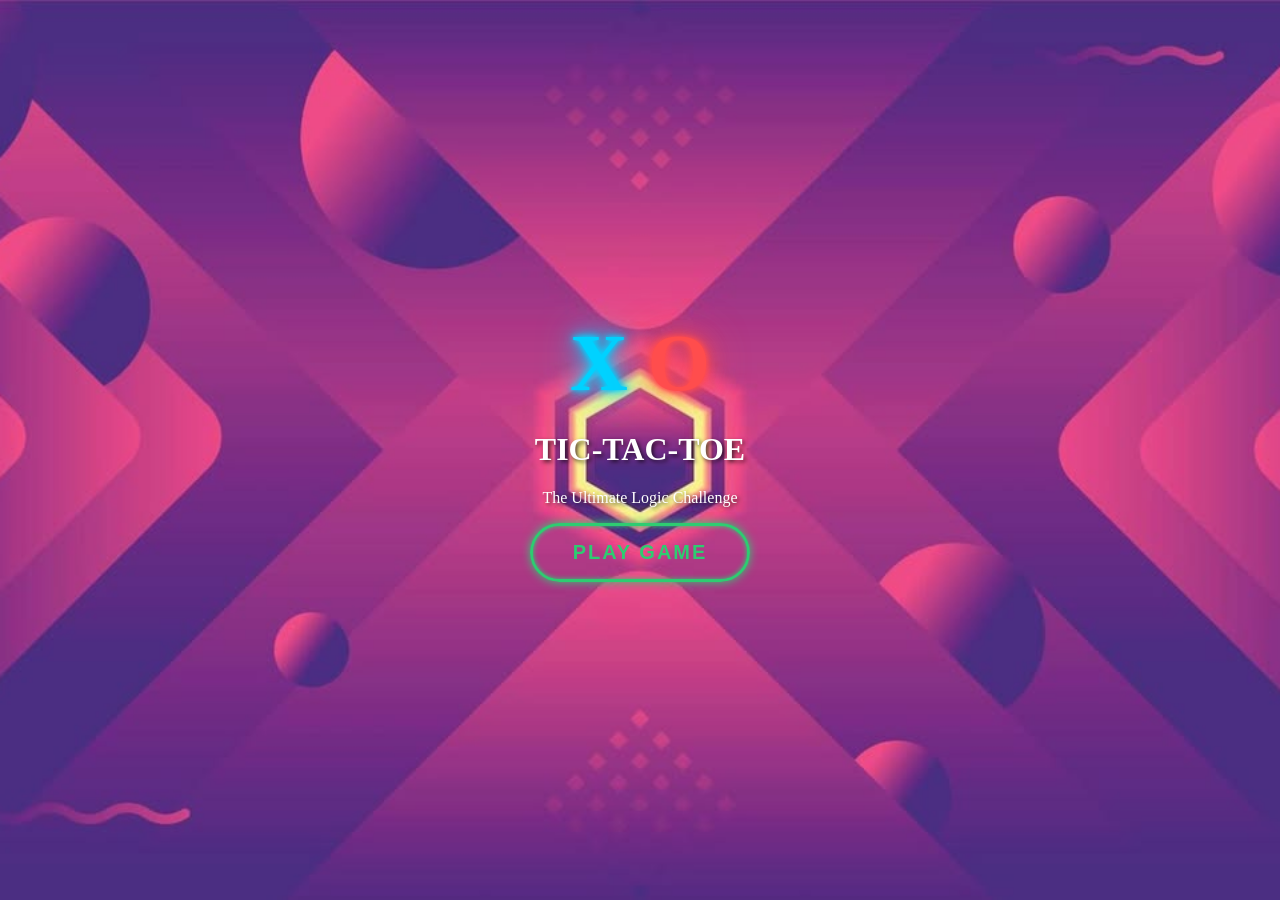
<file: webui/index.html>
<!DOCTYPE html>
<html lang="en">
<head>
    <meta charset="UTF-8">
    <meta name="viewport" content="width=device-width, initial-scale=1.0">
    <title>Tic-Tac-Toe | Menu</title>
    <link rel="stylesheet" href="style.css">
</head>
<body>
<div class="menu-container">
    <div class="logo">
        <span class="x-icon">X</span>
        <span class="o-icon">O</span>
    </div>

    <h1>TIC-TAC-TOE</h1>
    <p>The Ultimate Logic Challenge</p>

    <button id="playBtn" class="play-button">PLAY GAME</button>
</div>

<script src="menu.js"></script>
</body>
</html>
</file>
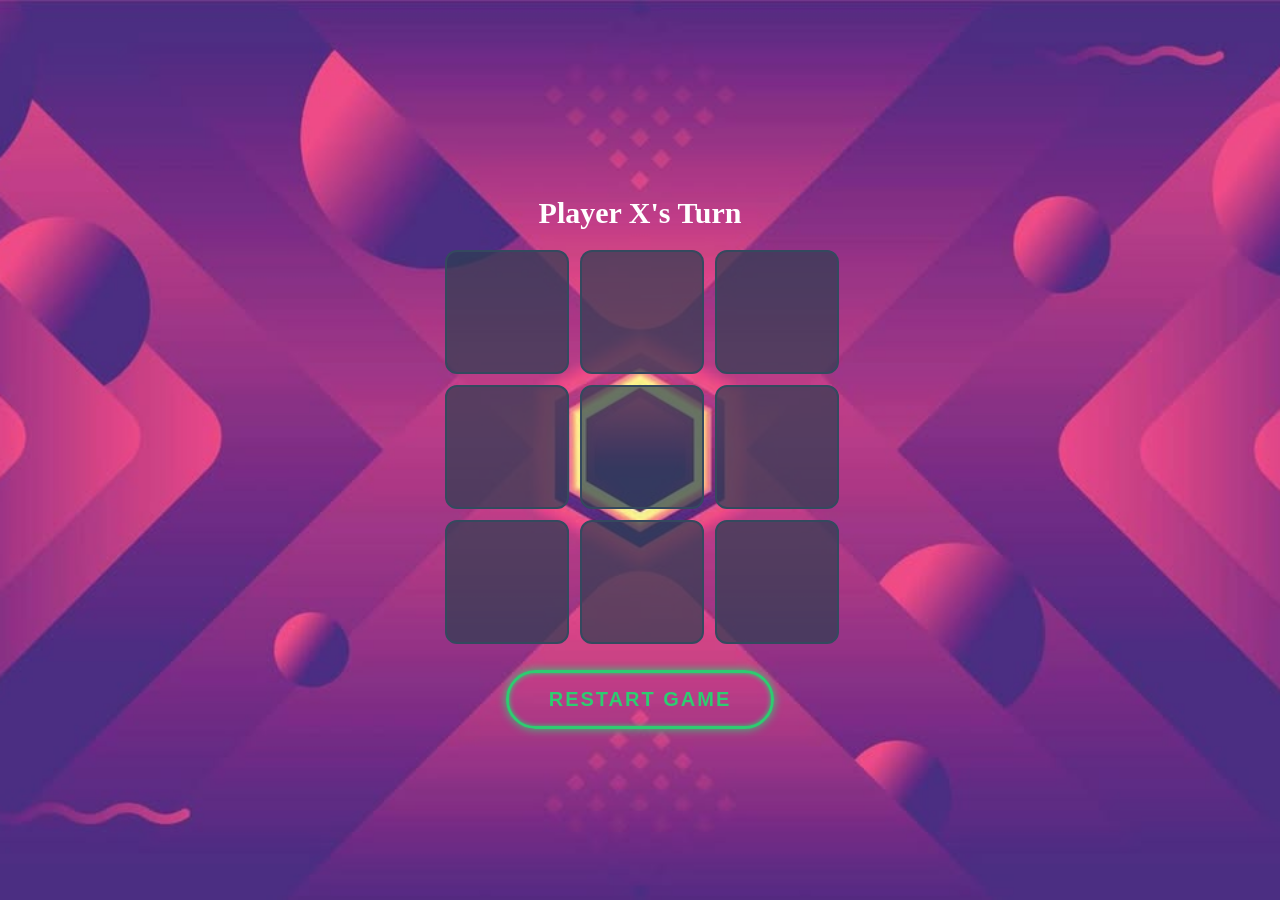
<file: webui/game.html>
<!DOCTYPE html>
<html lang="en">
<head>
    <meta charset="UTF-8">
    <title>Tic-Tac-Toe | THE GAME</title>
  <link rel="stylesheet" href="style.css">
</head>
<body>
<div class="game-container">
  <h2 id="status">Player X's Turn</h2>
  <div class="grid">
    <div class="cell" data-index="0"></div>
    <div class="cell" data-index="1"></div>
    <div class="cell" data-index="2"></div>
    <div class="cell" data-index="3"></div>
    <div class="cell" data-index="4"></div>
    <div class="cell" data-index="5"></div>
    <div class="cell" data-index="6"></div>
    <div class="cell" data-index="7"></div>
    <div class="cell" data-index="8"></div>
  </div>
  <button class="reseTbtn" id="resetBtn">Restart Game</button>
</div>
<script src="game.js"></script>
</body>
</html>
</file>
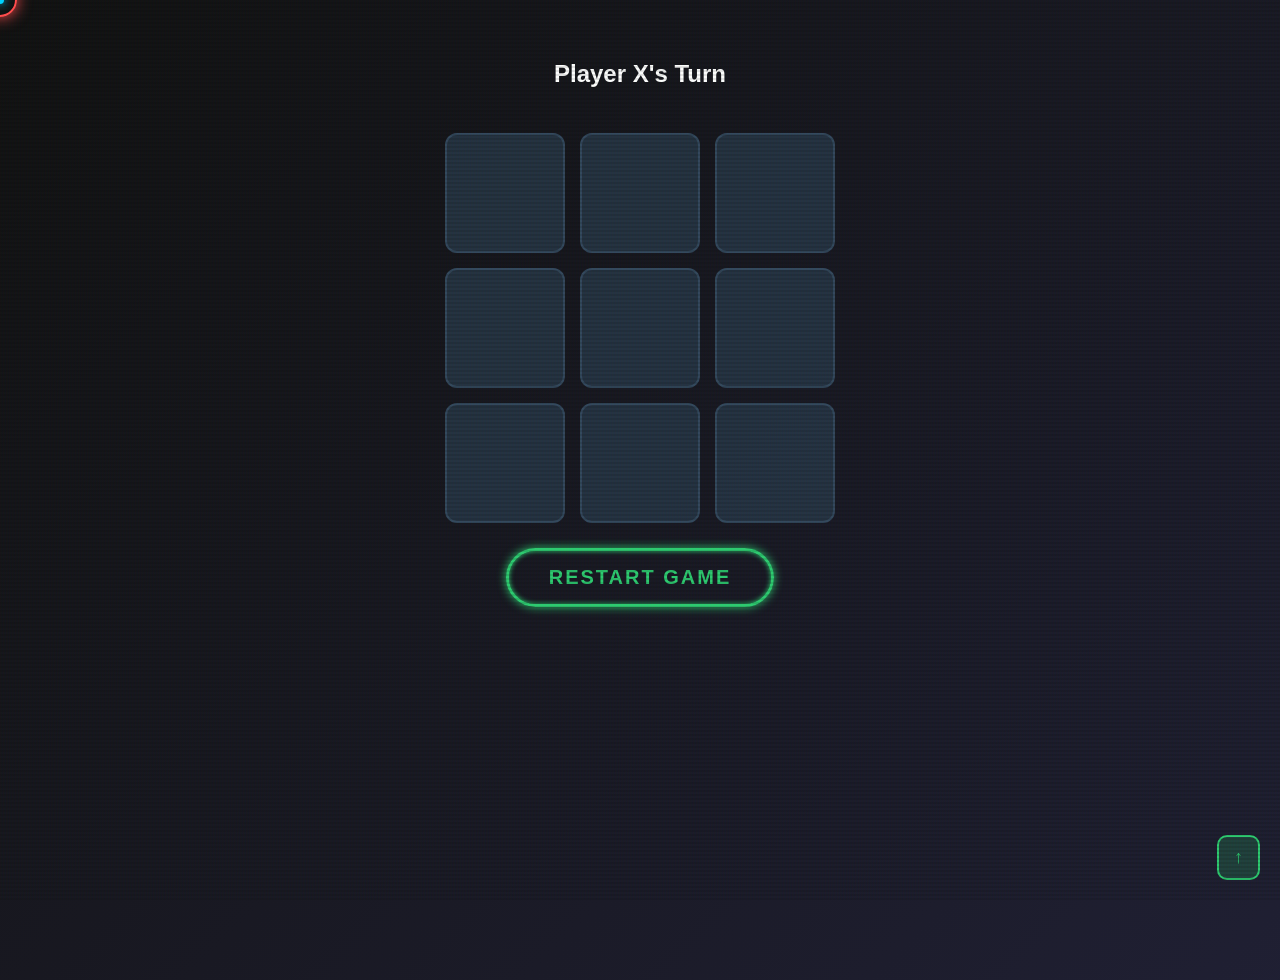
<file: src/main/resources/static/game.html>
<!DOCTYPE html>
<html lang="en">
<head>
  <meta charset="UTF-8">
  <meta name="viewport" content="width=device-width, initial-scale=1.0">
  <title>Tic-Tac-Toe | THE GAME</title>
  <link rel="stylesheet" href="style.css">
</head>
<body>
<div class="game-container">
  <h2 id="status">Player X's Turn</h2>

  <div class="grid-wrapper">
    <div id="grid" class="grid">
      <div class="cell" data-index="0"></div>
      <div class="cell" data-index="1"></div>
      <div class="cell" data-index="2"></div>
      <div class="cell" data-index="3"></div>
      <div class="cell" data-index="4"></div>
      <div class="cell" data-index="5"></div>
      <div class="cell" data-index="6"></div>
      <div class="cell" data-index="7"></div>
      <div class="cell" data-index="8"></div>
    </div>
    <div id="win-line" class="win-line"></div>
  </div>

  <div>
    <button class="reseTbtn" id="resetBtn">Restart Game</button>
  </div>

  <button id="scrollTopBtn" title="Go to top">↑</button>
</div>

<div class="cursor-dot" id="cursor-dot"></div>
<div class="cursor-outline" id="cursor-outline"></div>

<script src="game.js"></script>
<script src="cursor.js"></script> </body>
</html>
</file>
<file: webui/style.css>
/*
body {
    background-color: #121212; /* Dark professional background */
/*    color: white;
    font-family: 'Arial', sans-serif;
    display: flex;
    justify-content: center;
    align-items: center;
    height: 100vh;
    margin: 0;
}
*/
body {
    background-color: #121212;
    background-image: url('20137b547d99541ce1302e0e96be1ee5.jpg');
    background-size: cover;
    background-position: center;
    background-attachment: fixed;

    /* These 4 lines do the centering magic */
    display: flex;
    flex-direction: column; /* Stacks the logo, text, and button vertically */
    justify-content: center; /* Centers vertically */
    align-items: center;     /* Centers horizontally */

    height: 100vh; /* Vital: Tells the body to take up the full screen height */
    margin: 0;
    overflow: hidden; /* Prevents accidental scrolling */
}

h1, p {
    text-shadow: 2px 2px 4px rgba(0, 0, 0, 0.7); /* Adds a subtle dark lift behind the letters */
    color: white; /* Optional: white often looks cleaner on high-energy backgrounds */
}

.menu-container {
    text-align: center;
}

.logo {
    font-size: 80px;
    font-weight: bold;
    margin-bottom: 20px;
}

/* Neon Styles for the Logo Icons */
.x-icon {
    color: #00d2ff;
    text-shadow:
        0 0 5px #00d2ff,
        0 0 10px #00d2ff,
        0 0 20px #00d2ff,
        0 0 40px #00d2ff;
}

.o-icon {
    color: #ff4d4d;
    text-shadow:
        0 0 5px #ff4d4d,
        0 0 10px #ff4d4d,
        0 0 20px #ff4d4d,
        0 0 40px #ff4d4d;
}

/* Neon Style for the Play Button */
.play-button {
    background-color: transparent; /* Makes it look like a neon tube */
    color: #2ecc71;
    border: 3px solid #2ecc71;
    padding: 15px 40px;
    font-size: 20px;
    font-weight: bold;
    cursor: pointer;
    border-radius: 50px;
    text-transform: uppercase;
    letter-spacing: 2px;
    transition: all 0.3s ease;
    /* The Glow */
    box-shadow: 0 0 10px #2ecc71, inset 0 0 5px #2ecc71;
}

.play-button:hover {
    background-color: #2ecc71;
    color: #121212; /* Text turns dark when button glows fully */
    box-shadow:
        0 0 20px #2ecc71,
        0 0 40px #2ecc71,
        0 0 60px #2ecc71;
    transform: scale(1.05);
}
/*
.grid {
    display: grid;
    grid-template-columns: repeat(3, 100px);
    grid-template-rows: repeat(3, 100px);
    gap: 10px;
    margin: 20px auto;
}

.cell {
    width: 100px;
    height: 100px;
    background-color: #2c3e50;
    border: 2px solid #34495e;
    display: flex;
    justify-content: center;
    align-items: center;
    font-size: 40px;
    cursor: pointer;
    border-radius: 8px;
}

.cell:hover { background-color: #34495e; }
*/

.game-container {
    text-align: center;
}

#status {
    font-size: 30px;
    margin-bottom: 20px;
    color: white;
}

.grid {
    display: grid;
    grid-template-columns: repeat(3, 120px); /* 3 columns */
    grid-template-rows: repeat(3, 120px);    /* 3 rows */
    gap: 15px;
    margin-bottom: 30px;
}

.cell {
    width: 120px;
    height: 120px;
    background-color: rgba(44, 62, 80, 0.7); /* Semi-transparent dark */
    border: 2px solid #34495e;
    display: flex;
    justify-content: center;
    align-items: center;
    font-size: 50px;
    font-weight: bold;
    cursor: pointer;
    border-radius: 12px;
    transition: all 0.2s ease;
}

.cell:hover {
    background-color: rgba(52, 73, 94, 0.9);
    border-color: #00d2ff; /* Blue neon border on hover */
    transform: scale(1.02);
}
.reseTbtn {
    background-color: transparent; /* Makes it look like a neon tube */
    color: #2ecc71;
    border: 3px solid #2ecc71;
    padding: 15px 40px;
    font-size: 20px;
    font-weight: bold;
    cursor: pointer;
    border-radius: 50px;
    text-transform: uppercase;
    letter-spacing: 2px;
    transition: all 0.3s ease;
    /* The Glow */
    box-shadow: 0 0 10px #2ecc71, inset 0 0 5px #2ecc71;
}

.reseTbtn:hover {
    background-color: #2ecc71;
    color: #121212; /* Text turns dark when button glows fully */
    box-shadow:
        0 0 20px #2ecc71,
        0 0 40px #2ecc71,
        0 0 60px #2ecc71;
    transform: scale(1.05);
}
</file>
<file: src/main/resources/static/style.css>
/* ==========================================================================
   1. GLOBAL STYLES & LAYOUT
   ========================================================================== */
body {
    margin: 0;
    min-height: 100vh;
    display: flex;
    flex-direction: column;
    justify-content: flex-start;
    align-items: center;

    /* Ensure scrolling is active */
    overflow-y: auto;
    overflow-x: hidden;

    padding: 40px 10px;

    font-family: 'Arial', sans-serif;
    color: white;
    background-color: #121212;

    /* Animated Gradient Background */
    background: linear-gradient(-45deg, #0f0c29, #302b63, #24243e, #121212);
    background-size: 400% 400%;
    animation: gradientBG 15s ease infinite;
}

h1, p {
    text-shadow: 2px 2px 4px rgba(0, 0, 0, 0.7);
    text-align: center;
}

/* ==========================================================================
   2. KEYFRAMES (Animations)
   ========================================================================== */
@keyframes gradientBG {
    0% { background-position: 0% 50%; }
    50% { background-position: 100% 50%; }
    100% { background-position: 0% 50%; }
}

@keyframes popIn {
    0% { transform: scale(0); opacity: 0; }
    80% { transform: scale(1.2); }
    100% { transform: scale(1); opacity: 1; }
}

@keyframes glitch {
    0% { transform: translate(0); }
    20% { transform: translate(-3px, 3px); }
    40% { transform: translate(-3px, -3px); }
    60% { transform: translate(3px, 3px); }
    80% { transform: translate(3px, -3px); }
    100% { transform: translate(0); }
}

/* ==========================================================================
   3. COMPONENTS (Logo & Menu)
   ========================================================================== */
.menu-container {
    text-align: center;
}

.logo {
    position: relative;
    font-size: 80px;
    font-weight: bold;
    margin-bottom: 20px;
    text-transform: uppercase;
    animation: glitch 5s infinite;
    animation-timing-function: step-end;
}

.x-icon {
    color: #00d2ff;
    text-shadow: 0 0 5px #00d2ff, 0 0 10px #00d2ff, 0 0 20px #00d2ff, 0 0 40px #00d2ff;
}

.o-icon {
    color: #ff4d4d;
    text-shadow: 0 0 5px #ff4d4d, 0 0 10px #ff4d4d, 0 0 20px #ff4d4d, 0 0 40px #ff4d4d;
}

/* ==========================================================================
   4. GAME GRID & CELLS
   ========================================================================== */
.game-container {
    display: flex;
    flex-direction: column; /* FORCES elements to stack vertically */
    align-items: center;
    justify-content: flex-start;
    gap: 25px; /* Adds consistent vertical spacing */
    width: 100%;
    text-align: center;
}

.grid {
    display: grid;
    grid-template-columns: repeat(3, clamp(70px, 20vw, 120px));
    grid-template-rows: repeat(3, clamp(70px, 20vw, 120px));
    gap: 15px;
}

.cell {
    background-color: rgba(44, 62, 80, 0.7);
    border: 2px solid #34495e;
    display: flex;
    justify-content: center;
    align-items: center;
    font-size: 50px;
    font-weight: bold;
    cursor: pointer;
    border-radius: 12px;
    transition: all 0.2s ease;
}

.cell:hover {
    background-color: rgba(52, 73, 94, 0.9);
    border-color: #00d2ff;
    transform: scale(1.02);
}

.cell.x {
    color: #00d2ff;
    text-shadow: 0 0 10px #00d2ff;
    animation: popIn 0.3s cubic-bezier(0.175, 0.885, 0.32, 1.275);
}

.cell.o {
    color: #ff4d4d;
    text-shadow: 0 0 10px #ff4d4d;
    animation: popIn 0.3s cubic-bezier(0.175, 0.885, 0.32, 1.275);
}

/* ==========================================================================
   5. BUTTONS & UI ELEMENTS
   ========================================================================== */
/* Ensure the UI controls container doesn't let buttons float sideways */
.ui-controls {
    display: flex;
    flex-direction: column;
    align-items: center;
    width: 100%;
}

.play-button, .reseTbtn {
    background-color: transparent;
    color: #2ecc71;
    border: 3px solid #2ecc71;
    padding: 15px 40px;
    font-size: 20px;
    font-weight: bold;
    cursor: pointer;
    border-radius: 50px;
    text-transform: uppercase;
    letter-spacing: 2px;
    transition: all 0.3s ease;
    box-shadow: 0 0 10px #2ecc71, inset 0 0 5px #2ecc71;
}

.play-button:hover, .reseTbtn:hover {
    background-color: #2ecc71;
    color: #121212;
    box-shadow: 0 0 20px #2ecc71, 0 0 40px #2ecc71, 0 0 60px #2ecc71;
    transform: scale(1.05);
}

.leaderboard-section {
    margin-top: 50px;
    padding: 20px;
    background: rgba(255, 255, 255, 0.05);
    backdrop-filter: blur(10px);
    border-radius: 15px;
    border: 1px solid rgba(255, 255, 255, 0.1);
}

/* ==========================================================================
   6. SPECIAL EFFECTS (Scanlines)
   ========================================================================== */
body::before {
    content: " ";
    display: block;
    position: fixed;
    top: 0;
    left: 0;
    bottom: 0;
    right: 0;
    background: linear-gradient(rgba(18, 16, 16, 0) 50%, rgba(0, 0, 0, 0.1) 50%),
                linear-gradient(90deg, rgba(255, 0, 0, 0.02), rgba(0, 255, 0, 0.01), rgba(0, 0, 255, 0.02));
    z-index: 9999;
    background-size: 100% 4px, 3px 100%;
    pointer-events: none;
}

/* =============================================================================
   7. WIN LINE
   ============================================================================= */
.grid-wrapper {
    position: relative;
    display: inline-block;
}

.win-line {
    position: absolute;
    background-color: #ff4d4d;
    box-shadow: 0 0 10px #ff4d4d, 0 0 20px #ff4d4d;
    height: 6px;
    border-radius: 10px;
    display: none;
    transform-origin: left center;
    z-index: 10;
    transition: width 0.5s ease-out;
}

/* =============================================================================
   8. CUSTOM NEON CURSOR & TRAIL
   ============================================================================= */
html, body, button, .cell, .play-button {
    cursor: none !important;
}

.cursor-dot,
.cursor-outline {
    pointer-events: none;
    position: fixed;
    top: 0;
    left: 0;
    transform: translate(-50%, -50%);
    border-radius: 50%;
    z-index: 999999;
    display: block !important;
    opacity: 1 !important;
}

.cursor-dot {
    width: 8px;
    height: 8px;
    background-color: #00d2ff;
    box-shadow: 0 0 10px #00d2ff;
}

.cursor-outline {
    width: 30px;
    height: 30px;
    border: 2px solid #ff4d4d;
    box-shadow: 0 0 15px #ff4d4d;
}

/* =============================================================================
   9. SCROLL TO TOP INDICATOR
   ============================================================================= */
#scrollTopBtn {
    display: block !important; /* Forces it to stay visible*/
    position: fixed;
    bottom: 20px;
    right: 20px;
    z-index: 99;
    background-color: rgba(46, 204, 113, 0.2);
    color: #2ecc71;
    border: 2px solid #2ecc71;
    cursor: none;
    padding: 10px 15px;
    border-radius: 10px;
    font-size: 18px;
    backdrop-filter: blur(5px);
    transition: all 0.3s;
}

#scrollTopBtn:hover {
    background-color: #2ecc71;
    color: #121212;
    box-shadow: 0 0 20px #2ecc71;
}
</file>
